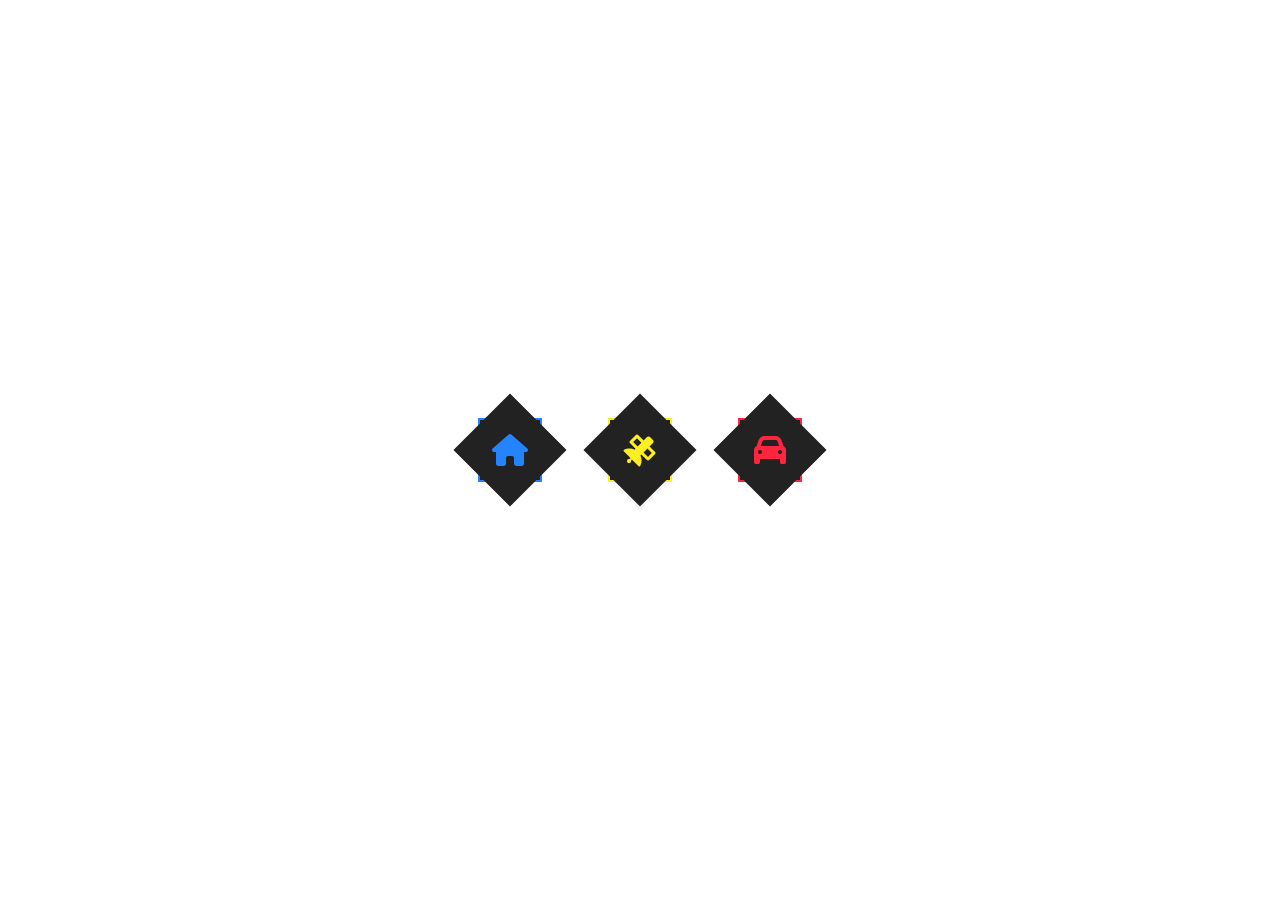
<file: index.html>
<!DOCTYPE html>
<html lang="en">
<head>
    <meta charset="UTF-8">
    <meta name="viewport" content="width=device-width, initial-scale=1.0">
    <link rel="stylesheet" href="https://cdnjs.cloudflare.com/ajax/libs/font-awesome/6.5.1/css/all.min.css">
    <link rel="stylesheet" href="style.css">
    
    <meta charset="UTF-8">
    <meta name="viewport" content="width=device-width, initial-scale=1.0">

    <title>Document</title>
    
</head>
<body>
  <section class="content">
    <ul>
        <li style="--clr:#2483ff;">
         <a href="#">
           <i class="fa-solid fa-house"></i>
           <span>Home</span>
         </a>
       </li>
     
       <li style="--clr:#fdee22;">
         <a href="Universe/">
          <i class="fa-solid fa-satellite"></i>
           <span>Universe</span>
         </a>
       </li>
     
       <li style="--clr:#ff253f;">
         <a href="https://shorturl.asia/EjqaF">
          <i class="fa-solid fa-car"></i>
           <span>Swift_Travel
           </span>
         </a>
       </li>
      </header>
    </section>
  </body>
  <div class="wrapper">
    <div class="container">
      <div class="button">
        <div class="speaker"></div>
        <div class="curve-small">
          <svg viewBox="0 0 150 150">
            <path id="small-curve" d="M 40 30 Q 60 50 40 70" />
  
          </svg>
        </div>
        <div class="curve-large">
          <svg viewBox="0 0 100 100">
            <path id="large-curve" d="M 50 40 Q 70 60 50 80" />
          </svg>
        </div>
        <div class="mute">
          <svg viewBox="0 0 100 100">
            <path id="dark-line" d="M 50 40 L 75 65" />
            <path id="light-line" d="M 75 40 L 50 65" />
          </svg>
          <svg viewBox="0 0 100 100">
  
          </svg>
        </div>
      </div>
    </div>
  </div>
       
     
       <!--<li style="--clr:#25d366;">
         <a href="#">
           <i class="fa-solid fa-gear"></i>
           <span>Settings</span>
         </a>
       </li>
     
       <li style="--clr:#f32ec8;">
         <a href="#">
           <i class="fa-solid fa-magnifying-glass"></i>
           <span>Search</span>
         </a>
       </li>
      </ul><
      !-->
</body>
</html>
</file>
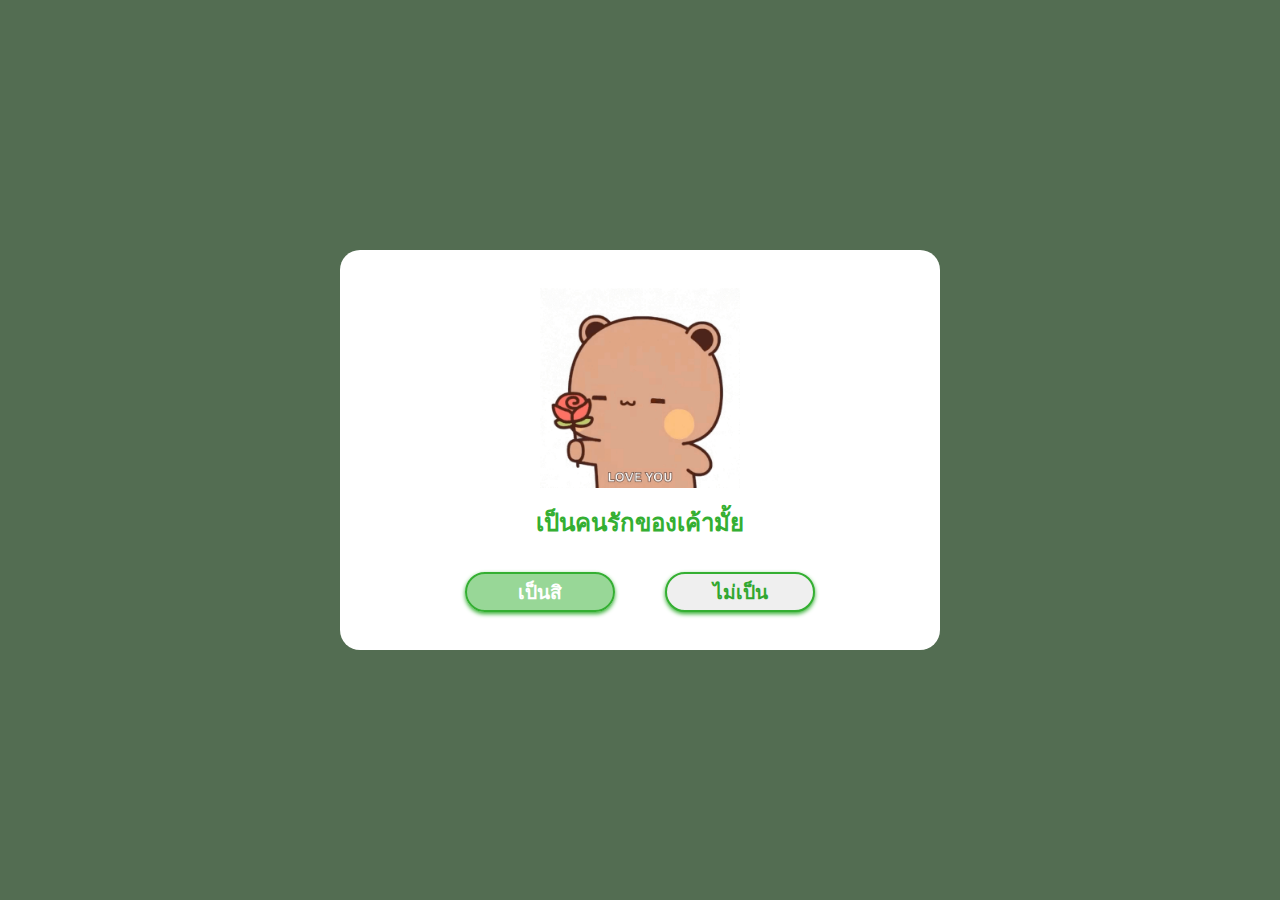
<file: Valentine/index.html>
<!DOCTYPE html>
<html lang="en">
<head>
  <meta charset="UTF-8">
  <meta http-equiv="X-UA-Compatible" content="IE=edge">
  <meta name="viewport" content="width=device-width, initial-scale=1.0">
  <title>Happy Valentine Day ❤️</title>
  <link rel="stylesheet" href="https://cdnjs.cloudflare.com/ajax/libs/font-awesome/6.2.0/css/all.min.css">
  <link rel="stylesheet" href="style.css">
</head>
<body>
  <div class="wrapper">
    <img id="my-image" src="hi-waving.gif" alt="s">
    <h2 class="question">เป็นคนรักของเค้ามั้ย</h2>
    <div class="btn-group">
      <button id="yes-btn" class="yes-btn">เป็นสิ</button>
      <button id="no-btn" class="no-btn">ไม่เป็น</button>
    </div>
  </div>
  <script src="script.js"></script>
</body>
</html>
</file>
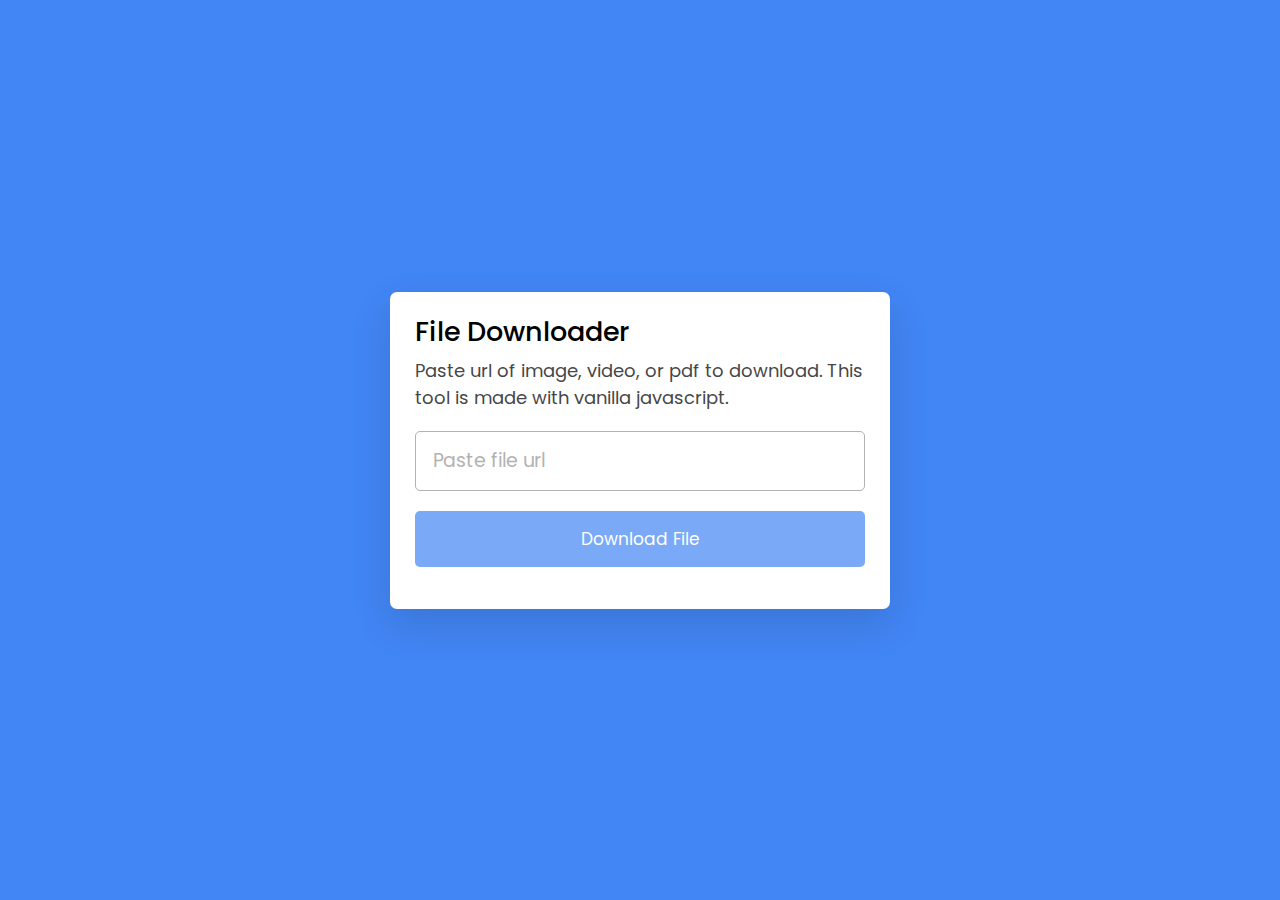
<file: Youtube/index.html>
<!DOCTYPE html>
<!-- Coding By CodingNepal - youtube.com/codingnepal -->
<html lang="en" dir="ltr">
  <head>
    <meta charset="utf-8">
    <title>File Downloader in JavaScript| CodingNepal</title>
    <link rel="stylesheet" href="style.css">
    <meta name="viewport" content="width=device-width, initial-scale=1.0">
  </head>
  <body>
    <div class="wrapper">
      <header>
        <h1>File Downloader</h1>
        <p>Paste url of image, video, or pdf to download. This tool is made with vanilla javascript.</p>
      </header>
      <form action="#">
        <input type="url" placeholder="Paste file url" required>
        <button>Download File</button>
      </form>
    </div>

    <script src="script.js"></script>
  </body>
</html>
</file>
<file: style.css>
* {
    margin: 0;
    padding: 0;
    box-sizing: border-box;
 }
 :root {
    --bg: #222;
    --clr: #fff;
 }
 body {
    display: flex;
    justify-content: center;
    align-items: center;
    min-height: 100vh;
    background: var(--bg);
 }
 ul {
    position: relative;
    display: flex;
    gap: 50px;
 }
 ul li {
    position: relative;
    list-style: none;
    width: 80px;
    height: 80px;
    display: flex;
    justify-content: center;
    align-items: center;
    cursor: pointer;
    transition: 0.5s;
 }
 ul li::before {
    content: '';
    position: absolute;
    inset: 30px;
    box-shadow: 0 0 0 10px var(--clr),
                0 0 0 20px var(--bg),
                0 0 0 22px var(--clr);
    transition: 0.5s;
 }
 ul li:hover::before {
    inset: 15px;
 }
 ul li::after {
    content: '';
    position: absolute;
    inset: 0;
    background: var(--bg);
    transform: rotate(45deg);
    transition: 0.5s;
 }
 ul li:hover::after {
    inset: 0px;
    transform: rotate(0deg);
 }
 ul li a {
    position: relative;
    text-decoration: none;
    z-index: 10;
    display: flex;
    justify-content: center;
    align-items: center;
 }
 ul li a i {
    font-size: 2em;
    transition: 0.5s;
    color: var(--clr);
    opacity: 1;
 }
 ul li:hover a i {
    color: var(--clr);
    transform: translateY(-40%);
 }
 ul li a span {
    position: absolute;
    font-family: sans-serif;
    color: var(--clr);
    opacity: 0;
    transition: 0.5s;
    transform: scale(0) translateY(200%);
 }
 ul li:hover a span {
    opacity: 1;
    transform: scale(1) translateY(100%);
 }
 ul li:hover a i,
 ul li a span {
    filter: drop-shadow(0 0 20px var(--clr)) drop-shadow(0 0 40px var(--clr)) drop-shadow(0 0 60px var(--clr));
 }

 .content{
   position: absolute;
 }

 .album-cover {
   width: 90%;
 }

 .swiper {
   width: 100%;
   padding: 40px 0 100px;
 }
 
 .swiper-slide {
   position: relative;
   max-width: 200px;
   aspect-ratio: 1/1;
   border-radius: 10px;
 }

 body {
   position: relative;
   display: flex;
   flex-direction: column;
   align-items: center;
   justify-content: center;
   min-height: 100vh;
   width: 100%;
   background: url(https://github.com/ecemgo/mini-samples-great-tricks/assets/13468728/8727c9b1-be21-4932-a221-4257b59a74dd);
   background-repeat: no-repeat;
   backdrop-filter: blur(8px);
   -webkit-backdrop-filter: blur(8px);
   animation: slidein 120s forwards infinite alternate;
 }
</file>
<file: Valentine/style.css>
@import url('https://fonts.googleapis.com/css2?family=Poppins:wght@600;700&display=swap');
* {
  margin: 0;
  padding: 0;
  box-sizing: border-box;
  font-family: 'Poppins', sans-serif;
}
*::selection {
  background: #2ae876;
  color: #fff;
}
body {
  display: flex;
  justify-content: center;
  align-items: center;
  min-height: 100vh;
  background: #536d52;
}
.wrapper {
  position: relative;
  width: 600px;
  height: 400px;
  background: #fff;
    border-radius: 20px;
    display: flex;
    justify-content: center;
    align-items: center;
    flex-direction: column;
}

img {
    height: 200px;
    margin: 0 auto;
    background-repeat: no-repeat;
    background-size: 100%;
    background-position: center;
    position: relative;
  }
  
  p {
    font-size: 4em;
    color: #252c24;
    position: absolute;
    bottom: 0;
    left: 0;
    right: 0;
  }

h2 {
    font-size: 1.5em;
    color: #34af32;
    margin: 15px 0;
}
.btn-group {
    width: 100%;
    height: 40px;
    display: flex;
    justify-content: center;
    margin-top: 15px;
}
button {
    position: absolute;
    width: 150px;
    height: inherit;
    font-size: 1.2em;
    color: #fff;
    font-weight: 600;
    border-radius: 30px;
    border: 2px solid #34af32;
    outline: none;
    cursor: pointer;
    box-shadow: 0 2px 4px hsl(119, 56%, 44%);
}

    
button:nth-child(1) {
    margin-left: -200px;
    background: #34af3281;
}
button:nth-child(2) {
    
    margin-right: -200px;
    color: hsl(119, 56%, 42%);
}
button:nth-child(3) {
    position: center;
    color: hsl(119, 56%, 42%);
}
</file>
<file: Youtube/style.css>
/* Import Google Font - Poppins */
@import url('https://fonts.googleapis.com/css2?family=Poppins:wght@400;500;600;700&display=swap');
*{
  margin: 0;
  padding: 0;
  box-sizing: border-box;
  font-family: 'Poppins', sans-serif;
}
body{
  display: flex;
  padding: 0 10px;
  align-items: center;
  justify-content: center;
  min-height: 100vh;
  background: #4285F4;
}
.wrapper{
  max-width: 500px;
  background: #fff;
  border-radius: 7px;
  padding: 20px 25px 15px;
  box-shadow: 0 15px 40px rgba(0,0,0,0.12);
}
header h1{
  font-size: 27px;
  font-weight: 500;
}
header p{
  margin-top: 5px;
  font-size: 18px;
  color: #474747;
}
form{
  margin: 20px 0 27px;
}
form input{
  width: 100%;
  height: 60px;
  outline: none;
  padding: 0 17px;
  font-size: 19px;
  border-radius: 5px;
  border: 1px solid #b3b2b2;
  transition: 0.1s ease;
}
form input::placeholder{
  color: #b3b2b2;
}
form input:focus{
  box-shadow: 0 3px 6px rgba(0,0,0,0.13);
}
form button{
  width: 100%;
  border: none;
  opacity: 0.7;
  outline: none;
  color: #fff;
  cursor: pointer;
  font-size: 17px;
  margin-top: 20px;
  padding: 15px 0;
  border-radius: 5px;
  pointer-events: none;
  background: #4285F4;
  transition: opacity 0.15s ease;
}
form input:valid ~ button{
  opacity: 1;
  pointer-events: auto;
}
</file>
